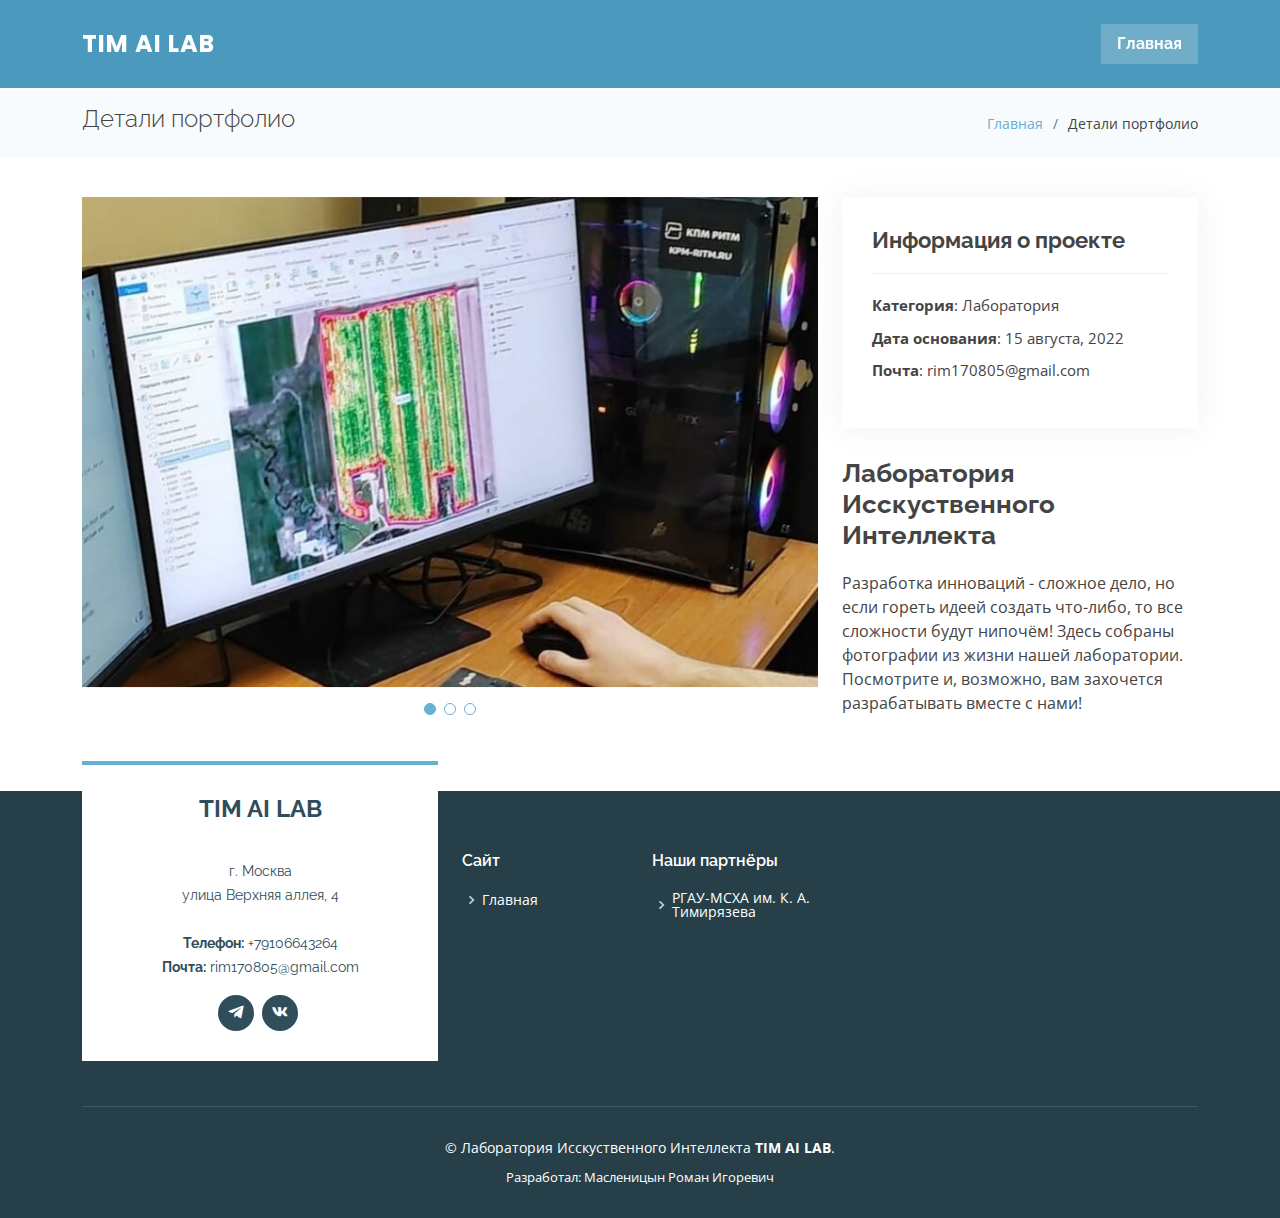
<file: portfolio-details.html>
<!DOCTYPE html>
<html lang="ru">

<head>
    <meta charset="utf-8">
    <meta content="width=device-width, initial-scale=1.0" name="viewport">

    <title>Детали портфолио</title>
    <meta content="" name="description">
    <meta content="" name="keywords">


    <link href="assets/img/AI-Logo.jpg" rel="icon">
    <link href="assets/img/AI-Logo.jpg" rel="apple-touch-icon">


    <link href="https://fonts.googleapis.com/css?family=Open+Sans:300,300i,400,400i,600,600i,700,700i|Raleway:300,300i,400,400i,500,500i,600,600i,700,700i|Poppins:300,300i,400,400i,500,500i,600,600i,700,700i" rel="stylesheet">


    <link href="assets/vendor/aos/aos.css" rel="stylesheet">
    <link href="assets/vendor/bootstrap/css/bootstrap.min.css" rel="stylesheet">
    <link href="assets/vendor/bootstrap-icons/bootstrap-icons.css" rel="stylesheet">
    <link href="assets/vendor/boxicons/css/boxicons.min.css" rel="stylesheet">
    <link href="assets/vendor/glightbox/css/glightbox.min.css" rel="stylesheet">
    <link href="assets/vendor/swiper/swiper-bundle.min.css" rel="stylesheet">


    <link href="assets/css/style.css" rel="stylesheet">


</head>

<body>


  <header id="header" class="fixed-top ">
    <div class="container d-flex align-items-center justify-content-between">

      <div class="logo">
        <h1 class="text-light"><a href="index.html"><span>TIM AI LAB</span></a></h1>
   
      </div>

      <nav id="navbar" class="navbar">
         <ul>
          <li><a class="nav-link scrollto active" href="index.html">Главная</a></li>
  
		   
        </ul>
        <i class="bi bi-list mobile-nav-toggle"></i>
      </nav>

    </div>   
  </header>

  <main id="main">


    <section class="breadcrumbs">
      <div class="container">

        <div class="d-flex justify-content-between align-items-center">
          <h2>Детали портфолио</h2>
          <ol>
            <li><a href="index.html">Главная</a></li>
            <li>Детали портфолио</li>
          </ol>
        </div>

      </div>
    </section>


    <section id="portfolio-details" class="portfolio-details">
      <div class="container">

        <div class="row gy-4">

          <div class="col-lg-8">
            <div class="portfolio-details-slider swiper">
              <div class="swiper-wrapper align-items-center">

                <div class="swiper-slide">
                  <img src="assets/img/portfolio/portfolio-1.jpg" alt="">
                </div>

                <div class="swiper-slide">
                  <img src="assets/img/portfolio/portfolio-2.jpg" alt="">
                </div>

                <div class="swiper-slide">
                  <img src="assets/img/portfolio/portfolio-3.jpg" alt="">
                </div>

              </div>
              <div class="swiper-pagination"></div>
            </div>
          </div>

          <div class="col-lg-4">
            <div class="portfolio-info">
              <h3>Информация о проекте</h3>
              <ul>
                <li><strong>Категория</strong>: Лаборатория</li>
                <li><strong>Дата основания</strong>: 15 августа, 2022</li>
                <li><strong>Почта</strong>: rim170805@gmail.com</li>
              </ul>
            </div>
            <div class="portfolio-description">
              <h2>Лаборатория Исскуственного Интеллекта</h2>
              <p>
                  Разработка инноваций - сложное дело, но если гореть идеей создать что-либо, то все сложности будут нипочём! Здесь собраны фотографии из жизни нашей лаборатории. Посмотрите и, возможно, вам захочется разрабатывать вместе с нами!
              </p>
            </div>
          </div>

        </div>

      </div>
    </section>

  </main>


  <footer id="footer">
    <div class="footer-top">
      <div class="container">
        <div class="row">

          <div class="col-lg-4 col-md-6">
            <div class="footer-info">
              <h3>TIM AI LAB</h3>
              <p class="pb-3"><em></em></p>
              <p>
                г. Москва <br>
              улица Верхняя аллея, 4 <br><br>
                <strong>Телефон:</strong> +79106643264<br>
                <strong>Почта:</strong> rim170805@gmail.com<br>
              </p>
              <div class="social-links mt-3">
                  <a target="_blank" href="https://t.me/timailab" class="telegram"><i class="bx bxl-telegram"></i></a>
                  <a href="#" class="vkontakte"><i class="bx bxl-vk"></i></a>
                  <!-- <a href="#" class="facebook"><i class="bx bxl-facebook"></i></a>  -->
              </div>
            </div>
          </div>

          <div class="col-lg-2 col-md-6 footer-links">
        <h4>Сайт</h4>
            <ul>
              <li><i class="bx bx-chevron-right"></i> <a href="index.html">Главная</a></li>
			   
            </ul>
          </div>

          <div class="col-lg-2 col-md-6 footer-links">
            <h4>Наши партнёры</h4>
            <ul>
              <li><i class="bx bx-chevron-right"></i> <a target="_blank" href="https://www.timacad.ru/">РГАУ-МСХА им. К. А. Тимирязева</a></li>
        
          </div>

      
		

        </div>
      </div>
    </div>
	
    <div class="container">
        <div class="copyright">
            &copy; Лаборатория Исскуственного Интеллекта <strong><span>TIM AI LAB</span></strong>.
        </div>
      <div class="credits">
       
        Разработал:   <a>Масленицын Роман Игоревич</a>
      </div>
    </div>
  </footer>


  <a href="#" class="back-to-top d-flex align-items-center justify-content-center"><i class="bi bi-arrow-up-short"></i></a>

  <!-- Vendor JS Files -->
  <script src="assets/vendor/purecounter/purecounter_vanilla.js"></script>
  <script src="assets/vendor/aos/aos.js"></script>
  <script src="assets/vendor/bootstrap/js/bootstrap.bundle.min.js"></script>
  <script src="assets/vendor/glightbox/js/glightbox.min.js"></script>
  <script src="assets/vendor/isotope-layout/isotope.pkgd.min.js"></script>
  <script src="assets/vendor/swiper/swiper-bundle.min.js"></script>
  <script src="assets/vendor/php-email-form/validate.js"></script>

  <!-- Template Main JS File -->
  <script src="assets/js/main.js"></script>

</body>

</html>
</file>
<file: assets/css/style.css>
/**
* Template Name: Squadfree - v4.9.0
* Template URL: https://bootstrapmade.com/squadfree-free-bootstrap-template-creative/
* Author: BootstrapMade.com
* License: https://bootstrapmade.com/license/
*/

/*--------------------------------------------------------------
# General
--------------------------------------------------------------*/
body {
  font-family: "Open Sans", sans-serif;
  color: #444444;
}

a {
  text-decoration: none;
  color: #67b0d1;
}

a:hover {
  color: #8ec4dd;
  text-decoration: none;
}

h1,
h2,
h3,
h4,
h5,
h6 {
  font-family: "Raleway", sans-serif;
}

#main {
  margin-top: 90px;
}

/*--------------------------------------------------------------
# Back to top button
--------------------------------------------------------------*/
.back-to-top {
  position: fixed;
  visibility: hidden;
  opacity: 0;
  right: 15px;
  bottom: 15px;
  z-index: 998;
  background: #67b0d1;
  width: 40px;
  height: 40px;
  border-radius: 50px;
  transition: all 0.4s;
}

.back-to-top i {
  font-size: 24px;
  color: #fff;
  line-height: 0;
}

.back-to-top:hover {
  background: #86c0da;
  color: #fff;
}

.back-to-top.active {
  visibility: visible;
  opacity: 1;
}

/*--------------------------------------------------------------
# Disable aos animation delay on mobile devices
--------------------------------------------------------------*/
@media screen and (max-width: 768px) {
  [data-aos-delay] {
    transition-delay: 0 !important;
  }
}

/*--------------------------------------------------------------
# Header
--------------------------------------------------------------*/
#header {
    transition: all 0.5s;
    z-index: 997;
    transition: all 0.5s;
    padding: 24px 0;
    background: rgba(55, 142, 181, 0.9);
}

#header.header-transparent {
  background: transparent;
}

#header.header-scrolled {
  background: rgba(55, 142, 181, 0.9);
  padding: 12px;
}

#header .logo h1 {
  font-size: 24px;
  margin: 0;
  line-height: 1;
  font-weight: 700;
  letter-spacing: 1px;
  font-family: "Poppins", sans-serif;
  text-transform: uppercase;
}

#header .logo h1 a,
#header .logo h1 a:hover {
  color: #fff;
  text-decoration: none;
}

#header .logo img {
  padding: 0;
  margin: 0;
  max-height: 40px;
}

@media (max-width: 768px) {
  #header.header-scrolled {
    padding: 15px 0;
  }
}

/*--------------------------------------------------------------
# Navigation Menu
--------------------------------------------------------------*/
/**
* Desktop Navigation 
*/
.navbar {
  padding: 0;
}

.navbar ul {
  margin: 0;
  padding: 0;
  display: flex;
  list-style: none;
  align-items: center;
}

.navbar li {
  position: relative;
}

.navbar a,
.navbar a:focus {
  display: flex;
  align-items: center;
  justify-content: space-between;
  padding: 8px 16px;
  margin-left: 10px;
  font-family: "Raleway", sans-serif;
  font-size: 16px;
  font-weight: 700;
  color: #fff;
  white-space: nowrap;
  transition: 0.3s;
}

.navbar a i,
.navbar a:focus i {
  font-size: 12px;
  line-height: 0;
  margin-left: 5px;
}

.navbar a:hover,
.navbar .active,
.navbar .active:focus,
.navbar li:hover>a {
  background: rgba(255, 255, 255, 0.2);
}

.navbar .dropdown ul {
  display: block;
  position: absolute;
  left: 10px;
  top: calc(100% + 30px);
  margin: 0;
  padding: 10px 0;
  z-index: 99;
  opacity: 0;
  visibility: hidden;
  background: #fff;
  box-shadow: 0px 0px 30px rgba(127, 137, 161, 0.25);
  transition: 0.3s;
}

.navbar .dropdown ul li {
  min-width: 200px;
}

.navbar .dropdown ul a {
  padding: 10px 20px;
  font-size: 15px;
  text-transform: none;
  font-weight: 600;
  color: #2f4d5a;
}

.navbar .dropdown ul a i {
  font-size: 12px;
}

.navbar .dropdown ul a:hover,
.navbar .dropdown ul .active:hover,
.navbar .dropdown ul li:hover>a {
  color: #67b0d1;
}

.navbar .dropdown:hover>ul {
  opacity: 1;
  top: 100%;
  visibility: visible;
}

.navbar .dropdown .dropdown ul {
  top: 0;
  left: calc(100% - 30px);
  visibility: hidden;
}

.navbar .dropdown .dropdown:hover>ul {
  opacity: 1;
  top: 0;
  left: 100%;
  visibility: visible;
}

@media (max-width: 1366px) {
  .navbar .dropdown .dropdown ul {
    left: -90%;
  }

  .navbar .dropdown .dropdown:hover>ul {
    left: -100%;
  }
}

/**
* Mobile Navigation 
*/
.mobile-nav-toggle {
  color: #fff;
  font-size: 28px;
  cursor: pointer;
  display: none;
  line-height: 0;
  transition: 0.5s;
}

@media (max-width: 991px) {
  .mobile-nav-toggle {
    display: block;
  }

  .navbar ul {
    display: none;
  }
}

.navbar-mobile {
  position: fixed;
  overflow: hidden;
  top: 0;
  right: 0;
  left: 0;
  bottom: 0;
  background: rgba(43, 111, 142, 0.9);
  transition: 0.3s;
}

.navbar-mobile .mobile-nav-toggle {
  position: absolute;
  top: 15px;
  right: 15px;
}

.navbar-mobile ul {
  display: block;
  position: absolute;
  top: 55px;
  right: 15px;
  bottom: 15px;
  left: 15px;
  padding: 10px 0;
  background-color: #fff;
  overflow-y: auto;
  transition: 0.3s;
}

.navbar-mobile a,
.navbar-mobile a:focus {
  padding: 10px 20px;
  font-size: 15px;
  color: #2f4d5a;
}

.navbar-mobile a:hover,
.navbar-mobile .active,
.navbar-mobile li:hover>a {
  color: #67b0d1;
}

.navbar-mobile .getstarted,
.navbar-mobile .getstarted:focus {
  margin: 15px;
}

.navbar-mobile .dropdown ul {
  position: static;
  display: none;
  margin: 10px 20px;
  padding: 10px 0;
  z-index: 99;
  opacity: 1;
  visibility: visible;
  background: #fff;
  box-shadow: 0px 0px 30px rgba(127, 137, 161, 0.25);
}

.navbar-mobile .dropdown ul li {
  min-width: 200px;
}

.navbar-mobile .dropdown ul a {
  padding: 10px 20px;
}

.navbar-mobile .dropdown ul a i {
  font-size: 12px;
}

.navbar-mobile .dropdown ul a:hover,
.navbar-mobile .dropdown ul .active:hover,
.navbar-mobile .dropdown ul li:hover>a {
  color: #67b0d1;
}

.navbar-mobile .dropdown>.dropdown-active {
  display: block;
}

/*--------------------------------------------------------------
# Hero Section
--------------------------------------------------------------*/
#hero {
  width: 100%;
  height: 100vh;
  background: linear-gradient(rgba(55, 142, 181, 0.5), rgba(55, 142, 181, 0.2)), url("../img/hero-bg.jpg") top center;
  background-size: cover;
  position: relative;
  margin-bottom: -90px;
}

#hero .hero-container {
  position: absolute;
  bottom: 0;
  top: 0;
  left: 0;
  right: 0;
  display: flex;
  justify-content: center;
  align-items: center;
  flex-direction: column;
  text-align: center;
}

#hero h1 {
  margin: 0 0 10px 0;
  font-size: 64px;
  font-weight: 700;
  line-height: 56px;
  text-transform: uppercase;
  color: #fff;
  text-shadow: -1px 0 2px #2f4d5a;
}

#hero h2 {
  color: #fff;
  margin-bottom: 50px;
  font-size: 20px;
  text-transform: uppercase;
  font-weight: 700;
  text-shadow: -1px 0 2px #2f4d5a;
}

#hero .btn-get-started {
  font-size: 36px;
  display: inline-block;
  padding: 4px 0;
  border-radius: 50px;
  transition: 0.3s ease-in-out;
  margin: 10px;
  width: 64px;
  height: 64px;
  text-align: center;
  border: 2px solid #fff;
  color: #fff;
}

#hero .btn-get-started:hover {
  padding-top: 8px;
  background: rgba(255, 255, 255, 0.15);
}

@media (min-width: 1024px) {
  #hero {
    background-attachment: fixed;
  }
}

@media (max-width: 768px) {
  #hero h1 {
    font-size: 28px;
    line-height: 36px;
  }

  #hero h2 {
    font-size: 18px;
    line-height: 24px;
    margin-bottom: 30px;
  }
}

/*--------------------------------------------------------------
# Sections General
--------------------------------------------------------------*/
section {
  padding: 60px 0;
  overflow: hidden;
}

.section-bg {
  background-color: #f4f9fc;
}

.section-title {
  text-align: center;
  padding-bottom: 30px;
}

.section-title h2 {
  font-size: 32px;
  font-weight: bold;
  position: relative;
  margin-bottom: 30px;
  color: #2f4d5a;
  z-index: 2;
}

.section-title h2::after {
  content: "";
  position: absolute;
  left: 50%;
  top: 50%;
  transform: translate(-50%, -50%);
  width: 122px;
  height: 66px;
  background: url(../img/section-title-bg.png) no-repeat;
  z-index: -1;
}

.section-title p {
  margin-bottom: 0;
}

/*--------------------------------------------------------------
# Breadcrumbs
--------------------------------------------------------------*/
.breadcrumbs {
  padding: 15px 0;
  background-color: #f8fbfd;
  min-height: 40px;
}

.breadcrumbs h2 {
  font-size: 24px;
  font-weight: 300;
}

.breadcrumbs ol {
  display: flex;
  flex-wrap: wrap;
  list-style: none;
  padding: 0;
  margin: 0;
  font-size: 14px;
}

.breadcrumbs ol li+li {
  padding-left: 10px;
}

.breadcrumbs ol li+li::before {
  display: inline-block;
  padding-right: 10px;
  color: #6c757d;
  content: "/";
}

@media (max-width: 768px) {
  .breadcrumbs .d-flex {
    display: block !important;
  }

  .breadcrumbs ol {
    display: block;
  }

  .breadcrumbs ol li {
    display: inline-block;
  }
}

/*--------------------------------------------------------------
# About
--------------------------------------------------------------*/
.about {
  background: url("../img/about-bg.jpg") center center no-repeat;
  background-size: cover;
  padding: 60px 0;
  position: relative;
}

.about::before {
  content: "";
  position: absolute;
  left: 0;
  right: 0;
  top: 0;
  bottom: 0;
  background: rgba(255, 255, 255, 0.75);
  z-index: 9;
}

.about .container {
  position: relative;
  z-index: 10;
}

.about .content {
  padding: 30px 30px 30px 0;
}

.about .content h3 {
  font-weight: 700;
  font-size: 34px;
  color: #2f4d5a;
  margin-bottom: 30px;
}

.about .content p {
  margin-bottom: 30px;
}

.about .content .about-btn {
  display: inline-block;
  background: #67b0d1;
  padding: 6px 44px 8px 30px;
  color: #fff;
  border-radius: 50px;
  transition: 0.3s;
  position: relative;
}

.about .content .about-btn i {
  font-size: 18px;
  position: absolute;
  right: 18px;
  top: 9px;
}

.about .content .about-btn:hover {
  background: #7bbad7;
}

.about .icon-boxes .icon-box {
  margin-top: 30px;
}

.about .icon-boxes .icon-box i {
  font-size: 40px;
  color: #67b0d1;
  margin-bottom: 10px;
}

.about .icon-boxes .icon-box h4 {
  font-size: 20px;
  font-weight: 700;
  margin: 0 0 10px 0;
}

.about .icon-boxes .icon-box p {
  font-size: 15px;
  color: #848484;
}

@media (max-width: 1200px) {
  .about .content {
    padding-right: 0;
  }
}

@media (max-width: 768px) {
  .about {
    text-align: center;
  }
}

/*--------------------------------------------------------------
# Services
--------------------------------------------------------------*/
.services .icon-box {
  padding: 30px;
  position: relative;
  overflow: hidden;
  background: #fff;
  box-shadow: 0 0 29px 0 rgba(68, 88, 144, 0.12);
  transition: all 0.3s ease-in-out;
  border-radius: 8px;
  z-index: 1;
}

.services .icon-box::before {
  content: "";
  position: absolute;
  background: white;
  right: 0;
  left: 0;
  bottom: 0;
  top: 100%;
  transition: all 0.3s;
  z-index: -1;
}

.services .icon-box:hover::before {
  background: #67b0d1;
  top: 0;
  border-radius: 0px;
}

.services .icon {
  margin-bottom: 15px;
}

.services .icon i {
  font-size: 48px;
  line-height: 1;
  color: #67b0d1;
  transition: all 0.3s ease-in-out;
}

.services .title {
  font-weight: 700;
  margin-bottom: 15px;
  font-size: 18px;
}

.services .title a {
  color: #111;
}

.services .description {
  font-size: 15px;
  line-height: 28px;
  margin-bottom: 0;
}

.services .icon-box:hover .title a,
.services .icon-box:hover .description {
  color: #fff;
}

.services .icon-box:hover .icon i {
  color: #fff;
}

/*--------------------------------------------------------------
# Counts
--------------------------------------------------------------*/
.counts {
  padding-bottom: 30px;
}

.counts .count-box {
  padding: 30px;
  width: 100%;
}

.counts .count-box i {
  display: block;
  font-size: 44px;
  color: #67b0d1;
  float: left;
  line-height: 0;
}

.counts .count-box span {
  font-size: 48px;
  line-height: 40px;
  display: block;
  font-weight: 700;
  color: #2f4d5a;
  margin-left: 60px;
}

.counts .count-box p {
  padding: 15px 0 0 0;
  margin: 0 0 0 60px;
  font-family: "Raleway", sans-serif;
  font-size: 14px;
  color: #49788c;
}

.counts .count-box a {
  font-weight: 600;
  display: block;
  margin-top: 20px;
  color: #49788c;
  font-size: 15px;
  font-family: "Poppins", sans-serif;
  transition: ease-in-out 0.3s;
}

.counts .count-box a:hover {
  color: #6e9fb4;
}

/*--------------------------------------------------------------
# Cta
--------------------------------------------------------------*/
.cta {
  background: linear-gradient(rgba(103, 176, 209, 0.8), rgba(103, 176, 209, 0.8)), url("../img/cta-bg.jpg") fixed center center;
  background-size: cover;
  padding: 60px 0;
}

.cta h3 {
  color: #fff;
  font-size: 28px;
  font-weight: 700;
}

.cta p {
  color: #fff;
}

.cta .cta-btn {
  font-family: "Raleway", sans-serif;
  text-transform: uppercase;
  font-weight: 500;
  font-size: 16px;
  letter-spacing: 1px;
  display: inline-block;
  padding: 8px 28px;
  border-radius: 25px;
  transition: 0.5s;
  margin-top: 10px;
  border: 2px solid rgba(255, 255, 255, 0.5);
  color: #fff;
}

.cta .cta-btn:hover {
  border-color: #fff;
}

/*--------------------------------------------------------------
# Portfolio
--------------------------------------------------------------*/
.portfolio .portfolio-item {
  margin-bottom: 30px;
}

.portfolio #portfolio-flters {
  padding: 0;
  margin: 0 auto 35px auto;
  list-style: none;
  text-align: center;
  background: #ecf5f9;
  border-radius: 50px;
  padding: 2px 15px;
}

.portfolio #portfolio-flters li {
  cursor: pointer;
  display: inline-block;
  padding: 10px 15px 8px 15px;
  font-size: 14px;
  font-weight: 600;
  line-height: 1;
  text-transform: uppercase;
  color: #2f4d5a;
  margin-bottom: 5px;
  transition: all 0.3s ease-in-out;
}

.portfolio #portfolio-flters li:hover,
.portfolio #portfolio-flters li.filter-active {
  color: #67b0d1;
}

.portfolio #portfolio-flters li:last-child {
  margin-right: 0;
}

.portfolio .portfolio-wrap {
  transition: 0.3s;
  position: relative;
  overflow: hidden;
  z-index: 1;
}

.portfolio .portfolio-wrap::before {
  content: "";
  background: rgba(255, 255, 255, 0.5);
  position: absolute;
  left: 0;
  right: 0;
  top: 0;
  bottom: 0;
  transition: all ease-in-out 0.3s;
  z-index: 2;
  opacity: 0;
}

.portfolio .portfolio-wrap .portfolio-links {
  opacity: 1;
  left: 0;
  right: 0;
  bottom: -60px;
  z-index: 3;
  position: absolute;
  transition: all ease-in-out 0.3s;
  display: flex;
  justify-content: center;
}

.portfolio .portfolio-wrap .portfolio-links a {
  color: #fff;
  font-size: 28px;
  text-align: center;
  background: rgba(103, 176, 209, 0.75);
  transition: 0.3s;
  width: 50%;
}

.portfolio .portfolio-wrap .portfolio-links a:hover {
  background: rgba(103, 176, 209, 0.95);
}

.portfolio .portfolio-wrap .portfolio-links a+a {
  border-left: 1px solid #8ec4dd;
}

.portfolio .portfolio-wrap:hover::before {
  top: 0;
  left: 0;
  right: 0;
  bottom: 0;
  opacity: 1;
}

.portfolio .portfolio-wrap:hover .portfolio-links {
  opacity: 1;
  bottom: 0;
}

/*--------------------------------------------------------------
# Portfolio Details
--------------------------------------------------------------*/
.portfolio-details {
  padding-top: 40px;
}

.portfolio-details .portfolio-details-slider img {
  width: 100%;
}

.portfolio-details .portfolio-details-slider .swiper-pagination {
  margin-top: 20px;
  position: relative;
}

.portfolio-details .portfolio-details-slider .swiper-pagination .swiper-pagination-bullet {
  width: 12px;
  height: 12px;
  background-color: #fff;
  opacity: 1;
  border: 1px solid #67b0d1;
}

.portfolio-details .portfolio-details-slider .swiper-pagination .swiper-pagination-bullet-active {
  background-color: #67b0d1;
}

.portfolio-details .portfolio-info {
  padding: 30px;
  box-shadow: 0px 0 30px rgba(47, 77, 90, 0.08);
}

.portfolio-details .portfolio-info h3 {
  font-size: 22px;
  font-weight: 700;
  margin-bottom: 20px;
  padding-bottom: 20px;
  border-bottom: 1px solid #eee;
}

.portfolio-details .portfolio-info ul {
  list-style: none;
  padding: 0;
  font-size: 15px;
}

.portfolio-details .portfolio-info ul li+li {
  margin-top: 10px;
}

.portfolio-details .portfolio-description {
  padding-top: 30px;
}

.portfolio-details .portfolio-description h2 {
  font-size: 26px;
  font-weight: 700;
  margin-bottom: 20px;
}

.portfolio-details .portfolio-description p {
  padding: 0;
}

/*--------------------------------------------------------------
# Testimonials
--------------------------------------------------------------*/
.testimonials .testimonials-carousel,
.testimonials .testimonials-slider {
  overflow: hidden;
}

.testimonials .testimonials-carousel,
.testimonials .testimonials-slider {
  overflow: hidden;
}

.testimonials .testimonial-item {
  box-sizing: content-box;
  text-align: center;
  min-height: 320px;
}

.testimonials .testimonial-item .testimonial-img {
  width: 90px;
  border-radius: 50%;
  margin: 0 auto;
}

.testimonials .testimonial-item h3 {
  font-size: 18px;
  font-weight: bold;
  margin: 10px 0 5px 0;
  color: #111;
}

.testimonials .testimonial-item h4 {
  font-size: 14px;
  color: #999;
  margin: 0;
}

.testimonials .testimonial-item .quote-icon-left,
.testimonials .testimonial-item .quote-icon-right {
  color: #d5e9f2;
  font-size: 26px;
}

.testimonials .testimonial-item .quote-icon-left {
  display: inline-block;
  left: -5px;
  position: relative;
}

.testimonials .testimonial-item .quote-icon-right {
  display: inline-block;
  right: -5px;
  position: relative;
  top: 10px;
}

.testimonials .testimonial-item p {
  font-style: italic;
  margin: 0 15px 15px 15px;
  padding: 20px;
  background: #fff;
  position: relative;
  margin-bottom: 35px;
  border-radius: 6px;
  box-shadow: 0px 2px 15px rgba(0, 0, 0, 0.1);
}

.testimonials .testimonial-item p::after {
  content: "";
  width: 0;
  height: 0;
  border-top: 20px solid #fff;
  border-right: 20px solid transparent;
  border-left: 20px solid transparent;
  position: absolute;
  bottom: -20px;
  left: calc(50% - 20px);
}

.testimonials .swiper-pagination {
  margin-top: 20px;
  position: relative;
}

.testimonials .swiper-pagination .swiper-pagination-bullet {
  width: 12px;
  height: 12px;
  background-color: #fff;
  opacity: 1;
  border: 1px solid #67b0d1;
}

.testimonials .swiper-pagination .swiper-pagination-bullet-active {
  background-color: #67b0d1;
}

/*--------------------------------------------------------------
# Team
--------------------------------------------------------------*/
.team .member {
  text-align: center;
  margin-bottom: 80px;
  position: relative;
}

.team .member .pic {
  overflow: hidden;
}

.team .member .member-info {
  position: absolute;
  top: 85%;
  left: 20px;
  right: 20px;
  background: #fff;
  padding: 20px 0;
  color: #2f4d5a;
  box-shadow: 0px 2px 15px rgba(0, 0, 0, 0.1);
  max-height: 95px;
  overflow: hidden;
  transition: max-height 0.5s ease-in-out;
}

.team .member:hover .member-info {
  max-height: 300px;
}

.team .member h4 {
  font-weight: 700;
  margin-bottom: 10px;
  font-size: 16px;
  color: #2f4d5a;
  position: relative;
  padding-bottom: 10px;
}

.team .member h4::after {
  content: "";
  position: absolute;
  display: block;
  width: 50px;
  height: 1px;
  background: #b1cbd7;
  bottom: 0;
  left: calc(50% - 25px);
}

.team .member span {
  font-style: italic;
  display: block;
  font-size: 13px;
}

.team .member .social {
  margin-top: 15px;
}

.team .member .social a {
  transition: color 0.3s;
  color: #52869d;
}

.team .member .social a:hover {
  color: #67b0d1;
}

.team .member .social i {
  font-size: 16px;
  margin: 0 2px;
}

@media (max-width: 992px) {
  .team .member {
    margin-bottom: 110px;
  }
}

/*--------------------------------------------------------------
# Contact
--------------------------------------------------------------*/
.contact {
  padding-bottom: 80px;
}

.contact .info-box {
  color: #444444;
  background: #fff;
  text-align: center;
  box-shadow: 0 0 30px rgba(214, 215, 216, 0.6);
  padding: 20px 0 30px 0;
}

.contact .info-box i {
  font-size: 32px;
  color: #67b0d1;
  border-radius: 50%;
  padding: 8px;
  border: 2px dotted #f0f7fa;
}

.contact .info-box h3 {
  font-size: 20px;
  color: #777777;
  font-weight: 700;
  margin: 10px 0;
}

.contact .info-box p {
  padding: 0;
  line-height: 24px;
  font-size: 14px;
  margin-bottom: 0;
}

.contact .php-email-form {
  box-shadow: 0 0 30px rgba(214, 215, 216, 0.6);
  padding: 30px;
  background: #fff;
}

.contact .php-email-form .error-message {
  display: none;
  color: #fff;
  background: #ed3c0d;
  text-align: left;
  padding: 15px;
  font-weight: 600;
}

.contact .php-email-form .error-message br+br {
  margin-top: 25px;
}

.contact .php-email-form .sent-message {
  display: none;
  color: #fff;
  background: #18d26e;
  text-align: center;
  padding: 15px;
  font-weight: 600;
}

.contact .php-email-form .loading {
  display: none;
  background: #fff;
  text-align: center;
  padding: 15px;
}

.contact .php-email-form .loading:before {
  content: "";
  display: inline-block;
  border-radius: 50%;
  width: 24px;
  height: 24px;
  margin: 0 10px -6px 0;
  border: 3px solid #18d26e;
  border-top-color: #eee;
  -webkit-animation: animate-loading 1s linear infinite;
  animation: animate-loading 1s linear infinite;
}

.contact .php-email-form input,
.contact .php-email-form textarea {
  border-radius: 0;
  box-shadow: none;
  font-size: 14px;
}

.contact .php-email-form input::focus,
.contact .php-email-form textarea::focus {
  background-color: #67b0d1;
}

.contact .php-email-form input {
  padding: 10px 15px;
}

.contact .php-email-form textarea {
  padding: 12px 15px;
}

.contact .php-email-form button[type=submit] {
  background: #67b0d1;
  border: 0;
  padding: 10px 24px;
  color: #fff;
  transition: 0.4s;
}

.contact .php-email-form button[type=submit]:hover {
  background: #8ec4dd;
}

@-webkit-keyframes animate-loading {
  0% {
    transform: rotate(0deg);
  }

  100% {
    transform: rotate(360deg);
  }
}

@keyframes animate-loading {
  0% {
    transform: rotate(0deg);
  }

  100% {
    transform: rotate(360deg);
  }
}

/*--------------------------------------------------------------
# Footer
--------------------------------------------------------------*/
#footer {
  background: #263f49;
  padding: 0 0 30px 0;
  color: #fff;
  font-size: 14px;
}

#footer .footer-top {
  padding: 60px 0 30px 0;
}

#footer .footer-top .footer-info {
  margin-top: -90px;
  margin-bottom: 15px;
  background: white;
  color: #2f4d5a;
  border-top: 4px solid #67b0d1;
  text-align: center;
  padding: 30px 20px;
}

#footer .footer-top .footer-info h3 {
  font-size: 24px;
  margin: 0 0 20px 0;
  padding: 2px 0 2px 0;
  line-height: 1;
  font-weight: 700;
}

#footer .footer-top .footer-info p {
  font-size: 14px;
  line-height: 24px;
  margin-bottom: 0;
  font-family: "Raleway", sans-serif;
}

#footer .footer-top .social-links a {
  font-size: 18px;
  display: inline-block;
  background: #2f4d5a;
  color: #fff;
  line-height: 1;
  padding: 8px 0;
  margin-right: 4px;
  border-radius: 50%;
  text-align: center;
  width: 36px;
  height: 36px;
  transition: 0.3s;
}

#footer .footer-top .social-links a:hover {
  background: #67b0d1;
  color: #fff;
  text-decoration: none;
}

#footer .footer-top h4 {
  font-size: 16px;
  font-weight: 600;
  color: #fff;
  position: relative;
  padding-bottom: 12px;
}

#footer .footer-top .footer-links {
  margin-bottom: 30px;
}

#footer .footer-top .footer-links ul {
  list-style: none;
  padding: 0;
  margin: 0;
}

#footer .footer-top .footer-links ul i {
  padding-right: 2px;
  color: #b5d9e9;
  font-size: 18px;
  line-height: 1;
}

#footer .footer-top .footer-links ul li {
  padding: 10px 0;
  display: flex;
  align-items: center;
}

#footer .footer-top .footer-links ul li:first-child {
  padding-top: 0;
}

#footer .footer-top .footer-links ul a {
  color: #fff;
  transition: 0.3s;
  display: inline-block;
  line-height: 1;
}

#footer .footer-top .footer-links ul a:hover {
  color: #a2cfe3;
}

#footer .footer-top .footer-newsletter form {
  margin-top: 30px;
  background: #fff;
  padding: 6px 10px;
  position: relative;
  border-radius: 4;
}

#footer .footer-top .footer-newsletter form input[type=email] {
  border: 0;
  padding: 4px;
  width: calc(100% - 110px);
}

#footer .footer-top .footer-newsletter form input[type=submit] {
  position: absolute;
  top: 0;
  right: 0;
  bottom: 0;
  border: 0;
  background: none;
  font-size: 16px;
  padding: 0 20px;
  background: #67b0d1;
  color: #fff;
  transition: 0.3s;
  border-radius: 4;
}

#footer .footer-top .footer-newsletter form input[type=submit]:hover {
  background: #409cc5;
}

#footer .copyright {
  border-top: 1px solid #385b6b;
  text-align: center;
  padding-top: 30px;
}

#footer .credits {
  padding-top: 10px;
  text-align: center;
  font-size: 13px;
  color: #fff;
}

@media (max-width: 575px) {
  #footer .footer-top .footer-info {
    margin: -20px 0 30px 0;
  }
}
</file>
